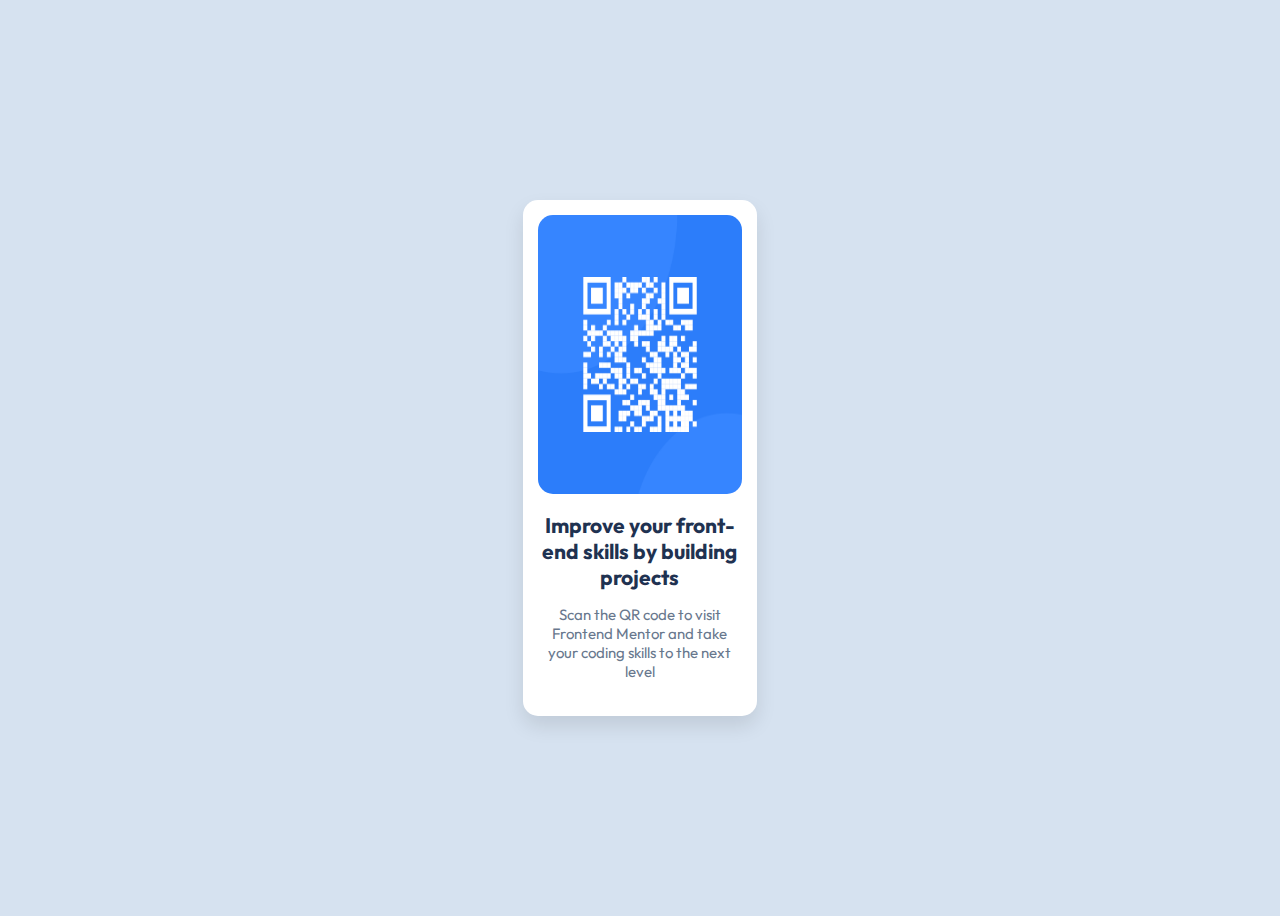
<file: qrcode.html>
<!DOCTYPE html>
<html lang="en">
<head>
    <meta charset="UTF-8">
    <link rel="preconnect" href="https://fonts.googleapis.com">
<link rel="preconnect" href="https://fonts.gstatic.com" crossorigin>
<link href="https://fonts.googleapis.com/css2?family=Outfit:wght@400..700&display=swap" rel="stylesheet">
    <meta name="viewport" content="width=device-width, initial-scale=1.0">
    <title>QRcode | Frontend</title>
    <link rel="stylesheet" href="qrcode.css">
</head>
<body>
    <div class="box">
        <img src="/imaqe/image-qr-code.png">
        <h1>Improve your front-end skills by building projects</h1>
    <p>Scan the QR code to visit Frontend Mentor and take your coding skills to the next level</p>
</div>
</body>
</html>
</file>
<file: qrcode.css>
body {
    background-color: hsl(212, 45%, 89%);
    font-family: "outfit";
    display: flex;
justify-content: center;
text-align: center;
height: 100vh;
align-items: center;
}

h1 {
color: hsl(218, 44%, 22%);
font-size: 21px;
}

p{
color: hsl(216, 15%, 48%);
font-size: 15px;
}

.box {
    background-color: hsl(0, 0%, 100%);
height: 54vh;
width: 16vw;
border-radius: 15px;
padding: 15px;
box-shadow: 0px 10px 20px rgba(0, 0, 0, 0.1);
}

img {
    justify-self: center;
    align-self: center;
    height: 31vh;
    width: 16vw;
    border-radius: 15px;
}



@media screen and (max-width: 500px) {
    body {
        height: 100vh;
        width: 100vw;
    }
.box {
    width: 53vw;
}
img {
    width: 53vw;
}
}
</file>
